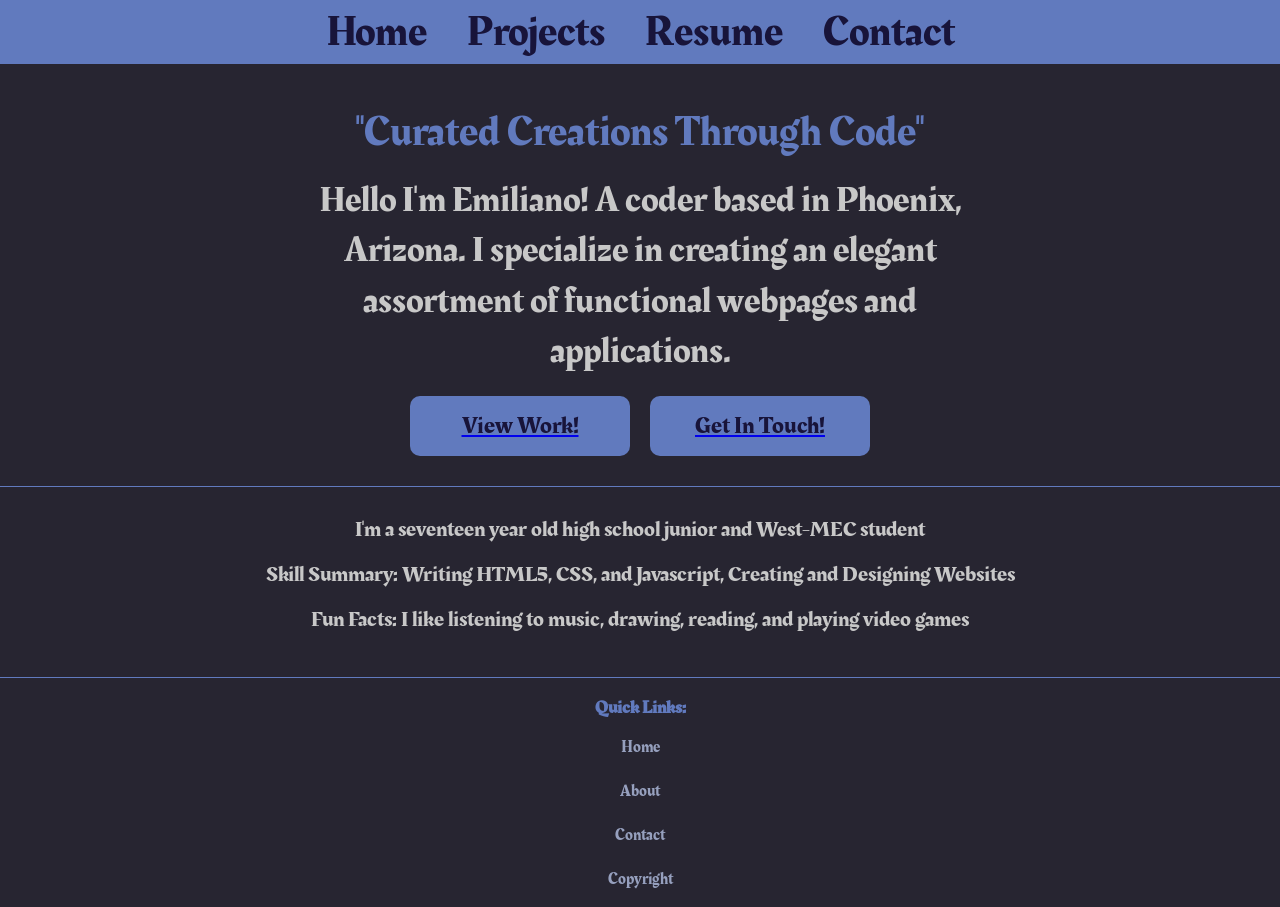
<file: index.html>
<!DOCTYPE html>
<html lang="en">
<head>
    <meta charset="UTF-8">
    <meta name="viewport" content="width=device-width, initial-scale=1.0">
    <link rel="stylesheet" href="style.css">
   <link rel="preconnect" href="https://fonts.googleapis.com">
<link rel="preconnect" href="https://fonts.gstatic.com" crossorigin>
<link href="https://fonts.googleapis.com/css2?family=Merriweather:ital,opsz,wght@0,18..144,300..900;1,18..144,300..900&family=Passion+One:wght@400;700;900&family=Rakkas&display=swap" rel="stylesheet">
    <title> Portfolio Project: Home Page </title>
</head>
<body>
    <!-- Navigation Bar -->
     <nav class="navigation">
        <a href="index.html"><h1 id="nav-item" class="nav-title, text-item" > Home </h1></a>
        <a href="projects.html"><h1 id="nav-item" class="nav-title, text-item"> Projects </h1></a>   
        <a href="resume.html"><h1 id="nav-item" class="nav-title, text-item"> Resume </h1></a>
        <a href="contact.html"><h1 id="nav-item" class="nav-title, text-item"> Contact </h1></a>
     </nav>

    <!-- Hero Section -->
     <div class="hero">
        <p id="hero-text"> "Curated Creations Through Code"</p>
        <p id="hero-text"> Hello I'm Emiliano! A coder based in Phoenix, Arizona. I specialize in creating an elegant assortment of functional webpages and applications.</p>
        <div id="hero-container">
        <a href="projects.html"><div id="hero-items" class="text-item"> View Work! </div></a>
        <a href="contact.html"><div id="hero-items" class="text-item"> Get In Touch! </div></a>
        </div>
     </div>
    <!--About Section-->
     <div id="about-container">
        <p id="about-item"> I'm a seventeen year old high school junior and West-MEC student</p>
        <p id=about-item> Skill Summary: Writing HTML5, CSS, and Javascript, Creating and Designing Websites</p>
        <p id="about-item"> Fun Facts: I like listening to music, drawing, reading, and playing video games</p>
     </div>
    <!-- Footer-->
     <div class="footer-box">
      <ul>
         <li> Quick Links:</li>
            <ul>
               <li class="link-item, text-item">Home</li>
               <li class="link-item, text-item">About</li>
               <li class="link-item, text-item">Contact</li>
               <li class="link-item, text-item"> Copyright</li>
            </ul>
         </ul>
     </div>
</body>
</html>
</file>
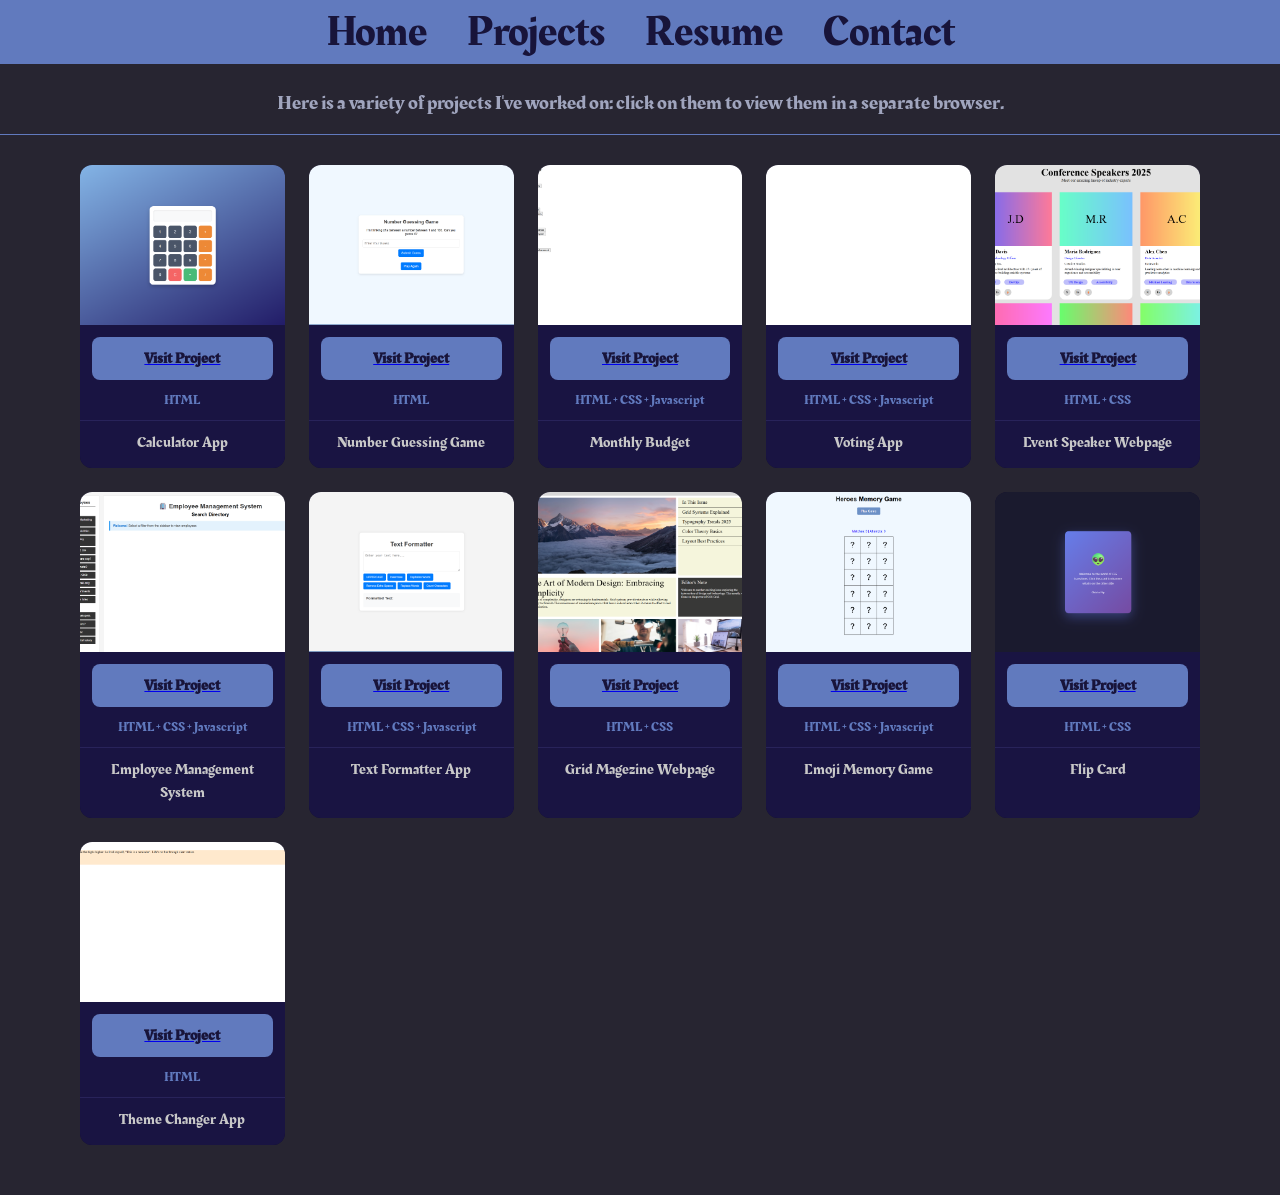
<file: projects.html>
<!DOCTYPE html>
<html lang="en">
<head>
    <meta charset="UTF-8">
    <meta name="viewport" content="width=device-width, initial-scale=1.0">
    <link rel="stylesheet" href="projects.css">
    <link rel="preconnect" href="https://fonts.googleapis.com">
    <link rel="preconnect" href="https://fonts.gstatic.com" crossorigin>
    <link href="https://fonts.googleapis.com/css2?family=Merriweather:ital,opsz,wght@0,18..144,300..900;1,18..144,300..900&family=Passion+One:wght@400;700;900&family=Rakkas&display=swap" rel="stylesheet">
    <title>Project Page</title>
</head>
<body>
    <!-- Navigation -->
    <nav class="navigation">
        <a href="index.html"><h1 id="nav-item" class="nav-title, text-item">Home</h1></a>
        <a href="projects.html"><h1 id="nav-item" class="nav-title, text-item">Projects</h1></a>
        <a href="resume.html"><h1 id="nav-item" class="nav-title, text-item">Resume</h1></a>
        <a href="contact.html"><h1 id="nav-item" class="nav-title, text-item">Contact</h1></a>
    </nav>

    <!-- Projects Info -->
    <div class="info-div">
        <p class="info-text">Here is a variety of projects I've worked on: click on them to view them in a separate browser.</p>
    </div>

    <!-- Project Section -->
    <div id="project-container">

        <div class="box">
            <div class="image"><img src="calculator.png" alt="Calculator App Image"></div>
            <div class="description">
                <a href="https://030-cpu.github.io/Calculator-App-5-11-26/" target="_blank"><button class="visit">Visit Project</button></a>
                <div class="tag"> HTML </div>
                <div class="comment">Calculator App</div>
            </div>
        </div>

        <div class="box">
            <div class="image"><img src="number-guess.png" alt="Number Guess game"></div>
            <div class="description">
                <a href="https://030-cpu.github.io/Number-Guess-Game-5-11-26/" target="_blank"><button class="visit">Visit Project</button></a>
                <div class="tag"> HTML </div>
                <div class="comment">Number Guessing Game</div>
            </div>
        </div>

        <div class="box">
            <div class="image"><img src="monthly-budget.png" alt="Monthly Budget"></div>
            <div class="description">
                <a href="https://030-cpu.github.io/Monthly-Budget-Planner-5-11-26/" target="_blank"><button class="visit">Visit Project</button></a>
                <div class="tag"> HTML + CSS + Javascript </div>
                <div class="comment">Monthly Budget</div>
            </div>
        </div>

        <div class="box">
            <div class="image"><img src="voting-app.png" alt="Voting App"></div>
            <div class="description">
                <a href="https://030-cpu.github.io/Voting-App-5-11-26/" target="_blank"><button class="visit">Visit Project</button></a>
                <div class="tag"> HTML + CSS + Javascript </div>
                <div class="comment">Voting App</div>
            </div>
        </div>

        <div class="box">
            <div class="image"><img src="conference-speaker.png" alt="Event Speaker Webpage"></div>
            <div class="description">
                <a href="https://030-cpu.github.io/Event-Speaker-Webpage-5-11-26/" target="_blank"><button class="visit">Visit Project</button></a>
                <div class="tag"> HTML + CSS </div>
                <div class="comment">Event Speaker Webpage</div>
            </div>
        </div>

        <div class="box">
            <div class="image"><img src="employee-management.png" alt="Employee Management System"></div>
            <div class="description">
                <a href="https://030-cpu.github.io/Employee-Management-System/" target="_blank"><button class="visit">Visit Project</button></a>
                <div class="tag"> HTML + CSS + Javascript </div>
                <div class="comment">Employee Management System</div>
            </div>
        </div>

        <div class="box">
            <div class="image"><img src="text-formatter.png" alt="Text Formatter App"></div>
            <div class="description">
                <a href="https://030-cpu.github.io/Text-Formatter-5-11-26/" target="_blank"><button class="visit">Visit Project</button></a>
                <div class="tag"> HTML + CSS + Javascript </div>
                <div class="comment"> Text Formatter App </div>
            </div>
        </div>

        <div class="box">
            <div class="image"><img src="grid-magazine.png" alt=" Grid Magazine Webpage"></div>
            <div class="description">
                <a href="https://030-cpu.github.io/Grid-Magazine-Webpage/" target="_blank"><button class="visit">Visit Project</button></a>
                <div class="tag"> HTML + CSS </div>
                <div class="comment"> Grid Magezine Webpage </div>
            </div>
        </div>

        <div class="box">
            <div class="image"><img src="emoji-memory.png" alt="Emoji Memory Game"></div>
            <div class="description">
                <a href="https://030-cpu.github.io/Emoji-Memory-Game-5-11-26/" target="_blank"><button class="visit">Visit Project</button></a>
                <div class="tag"> HTML + CSS + Javascript </div>
                <div class="comment">Emoji Memory Game</div>
            </div>
        </div>

        <div class="box">
            <div class="image"><img src="flip-card.png" alt="Flip Card"></div>
            <div class="description">
                <a href="https://030-cpu.github.io/Flip-Card-/" target="_blank"><button class="visit">Visit Project</button></a>
                <div class="tag"> HTML + CSS </div>
                <div class="comment">Flip Card</div>
            </div>
        </div>

        <div class="box">
            <div class="image"><img src="theme-changer.png" alt=" Theme Changer "></div>
            <div class="description">
                <a href="https://030-cpu.github.io/Theme-Changer/" target="_blank"><button class="visit">Visit Project</button></a>
                <div class="tag"> HTML </div>
                <div class="comment"> Theme Changer App </div>
            </div>
        </div>

    </div>
</body>
</html>
</file>
<file: style.css>
/* portfolio - home css */

* {
  padding: 0px;
  margin: 0px;
  box-sizing: border-box;
  font-family: "Rakkas", serif;
  font-weight: 400;
  font-style: normal;
  background-color: rgb(39, 37, 49);
}

li {
  color: rgb(200, 200, 200);
}

/* ── Navigation Bar ── */

.navigation {
  font-size: 28px;
  color: rgb(24, 20, 58);
  background-color: rgb(97, 122, 190);
  display: flex;
  flex-direction: row;
  justify-content: center;
  gap: 40px;
  padding: 0 40px;
  height: 64px;
  align-items: center;
}

.navigation a {
  background-color: transparent;
  color: rgb(24, 20, 58);
  text-decoration: none;
  display: flex;
  align-items: center;
  height: 100%;
}

.nav-title {
  text-decoration: none;
  background-color: transparent;
  padding: 6px 14px;
  border-radius: 6px;
  transition: background-color 0.2s ease, color 0.2s ease;
}

#nav-item {
  background-color: transparent;
  display: flex;
  align-items: center;
}

/* ── Hero Section ── */

.hero {
  text-align: center;
  padding: 40px 40px 30px;
  max-width: 820px;
  margin: 0 auto;
}

#hero-text {
  color: rgb(200, 200, 200);
  font-weight: 450;
  font-size: 36px;
  margin-bottom: 10px;
  line-height: 1.4;
}

#hero-text:first-child {
  font-size: 42px;
  color: rgb(97, 122, 190);
  margin-bottom: 12px;
}

#hero-container {
  display: flex;
  flex-direction: row;
  justify-content: center;
  gap: 20px;
  margin-top: 20px;
}

#hero-items {
  font-size: 24px;
  width: 220px;
  padding: 12px 20px;
  color: rgb(24, 20, 58);
  background-color: rgb(97, 122, 190);
  border-radius: 10px;
  cursor: pointer;
  transition: background-color 0.2s ease, transform 0.15s ease;
}

#hero-items:hover {
  background-color: rgb(120, 148, 215);
  transform: translateY(-2px);
  color: rgb(24, 20, 58);
}

/* ── About Section ── */

#about-container {
  border-top: 1px solid rgb(97, 122, 190);
  padding: 20px 40px 25px;
}

#about-item {
  text-align: center;
  font-size: 22px;
  padding: 6px 16px;
  color: rgb(200, 200, 200);
  line-height: 1.5;
}

/* ── Footer ── */

.footer-box {
  padding: 14px 40px;
  text-align: center;
  border-top: 1px solid rgb(97, 122, 190);
  margin-top: 10px;
}

.footer-box ul {
  list-style: none;
  display: flex;
  flex-direction: column;
  align-items: center;
}

.footer-box ul ul {
  margin-top: 6px;
  display: flex;
  gap: 16px;
  flex-wrap: wrap;
  justify-content: center;
}

.footer-box li {
  color: rgb(150, 160, 190);
  font-size: 16px;
  padding: 2px 0;
}

.footer-box > ul > li:first-child {
  color: rgb(97, 122, 190);
  font-size: 18px;
  font-weight: 600;
  margin-bottom: 4px;
}

.link-item {
  text-decoration: underline;
  cursor: pointer;
}

/* ── Shared Hover ── */

.text-item:hover {
  color: rgb(150, 180, 255);
  text-decoration: underline;
  cursor: pointer;
}
</file>
<file: projects.css>
/* portfolio - projects css */

html {
  font-size: 16px;
  background-color: rgb(39, 37, 49);
}

* {
  padding: 0;
  margin: 0;
  box-sizing: border-box;
  font-family: "Rakkas", serif;
  font-weight: 400;
  font-style: normal;
}

/* ── Navigation Bar ── */

.navigation {
  font-size: 28px;
  color: rgb(24, 20, 58);
  background-color: rgb(97, 122, 190);
  display: flex;
  flex-direction: row;
  justify-content: center;
  gap: 40px;
  padding: 0 40px;
  height: 64px;
  align-items: center;
}

.navigation a {
  background-color: transparent;
  color: rgb(24, 20, 58);
  text-decoration: none;
  display: flex;
  align-items: center;
  height: 100%;
}

.nav-title {
  background-color: transparent;
  text-decoration: none;
  padding: 6px 14px;
  border-radius: 6px;
}

#nav-item {
  background-color: transparent;
  display: flex;
  align-items: center;
}

.text-item:hover {
  color: rgb(150, 180, 255);
  text-decoration: underline;
  cursor: pointer;
}

/* ── Info Section ── */

.info-div {
  text-align: center;
  font-size: 20px;
  padding: 24px 40px 16px;
  color: rgb(160, 165, 190);
  border-bottom: 1px solid rgb(97, 122, 190);
  margin-bottom: 30px;
}

/* ── Project Grid ── */

#project-container {
  display: grid;
  grid-template-columns: repeat(auto-fill, minmax(200px, 1fr));
  gap: 24px;
  padding: 0 40px 50px;
  max-width: 1200px;
  margin: 0 auto;
}

/* ── Project Card ── */

.box {
  background-color: rgb(16, 12, 47);
  border-radius: 12px;
  overflow: hidden;
  display: flex;
  flex-direction: column;
  transition: transform 0.2s ease, box-shadow 0.2s ease;
}

.box:hover {
  transform: translateY(-4px);
  box-shadow: 0 8px 24px rgba(97, 122, 190, 0.25);
}

/* Image area */
.image {
  width: 100%;
  height: 160px;
  background-color: rgb(30, 26, 70);
  display: flex;
  align-items: center;
  justify-content: center;
  color: rgb(80, 85, 120);
  font-size: 14px;
}

img {
  width: 100%;
  height: 160px;
  object-fit: cover;
  display: block;
  background-color: transparent;
  border-radius: 0;
}

/* Description area */
.description {
  background-color: rgb(25, 20, 66);
  display: flex;
  flex-direction: column;
  flex: 1;
}

.visit {
  display: block;
  width: calc(100% - 24px);
  margin: 12px auto 0;
  background-color: rgb(97, 122, 190);
  color: rgb(24, 20, 58);
  font-family: "Rakkas", serif;
  font-size: 15px;
  font-weight: 600;
  padding: 10px 12px;
  text-align: center;
  border: none;
  border-radius: 8px;
  cursor: pointer;
  transition: background-color 0.2s ease, transform 0.15s ease;
}

.visit:hover {
  background-color: rgb(120, 148, 215);
  transform: translateY(-2px);
}

.tag {
  background-color: transparent;
  color: rgb(97, 122, 190);
  font-size: 13px;
  padding: 10px 12px;
  border-bottom: 1px solid rgb(40, 35, 90);
  text-align: center;
}

.tag-item {
  background-color: transparent;
  color: rgb(97, 122, 190);
  font-size: 13px;
  text-align: center;
}

.comment {
  background-color: transparent;
  color: rgb(200, 200, 200);
  font-size: 15px;
  padding: 10px 12px 14px;
  text-align: center;
}
</file>
